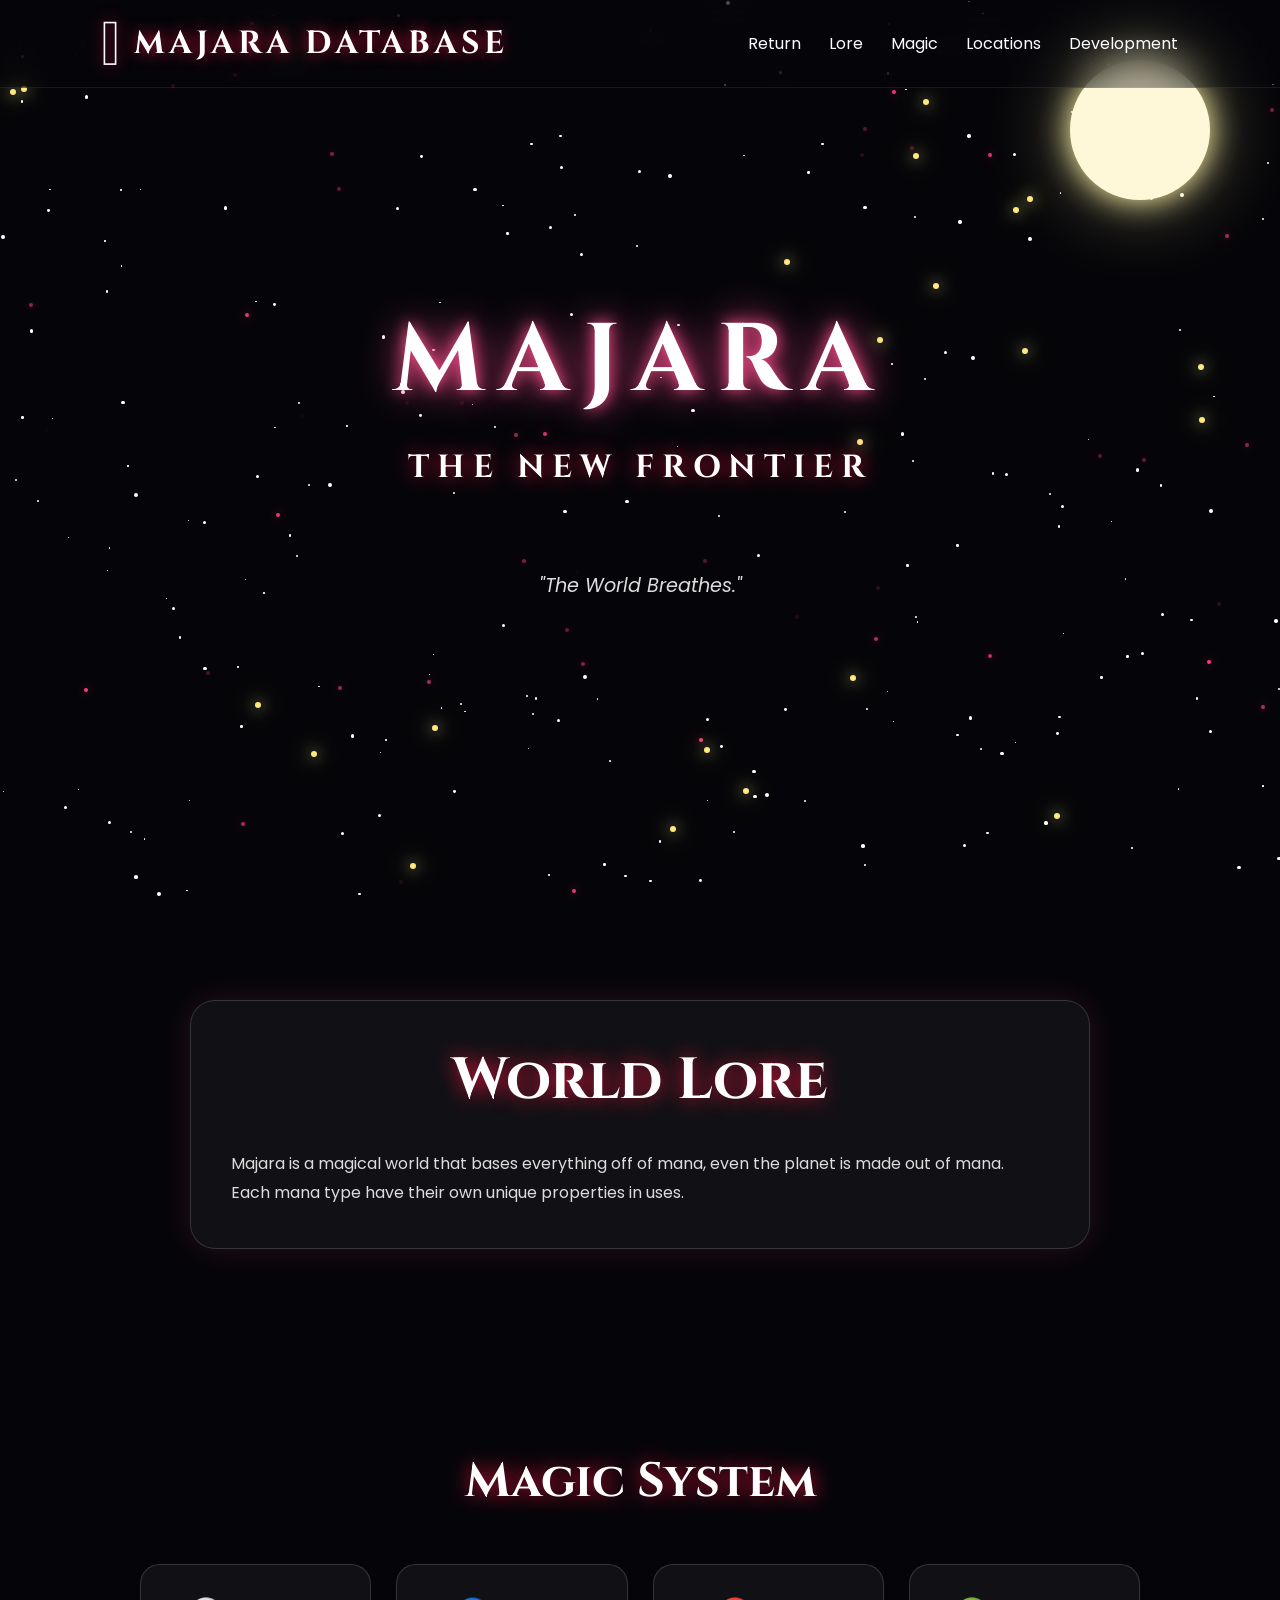
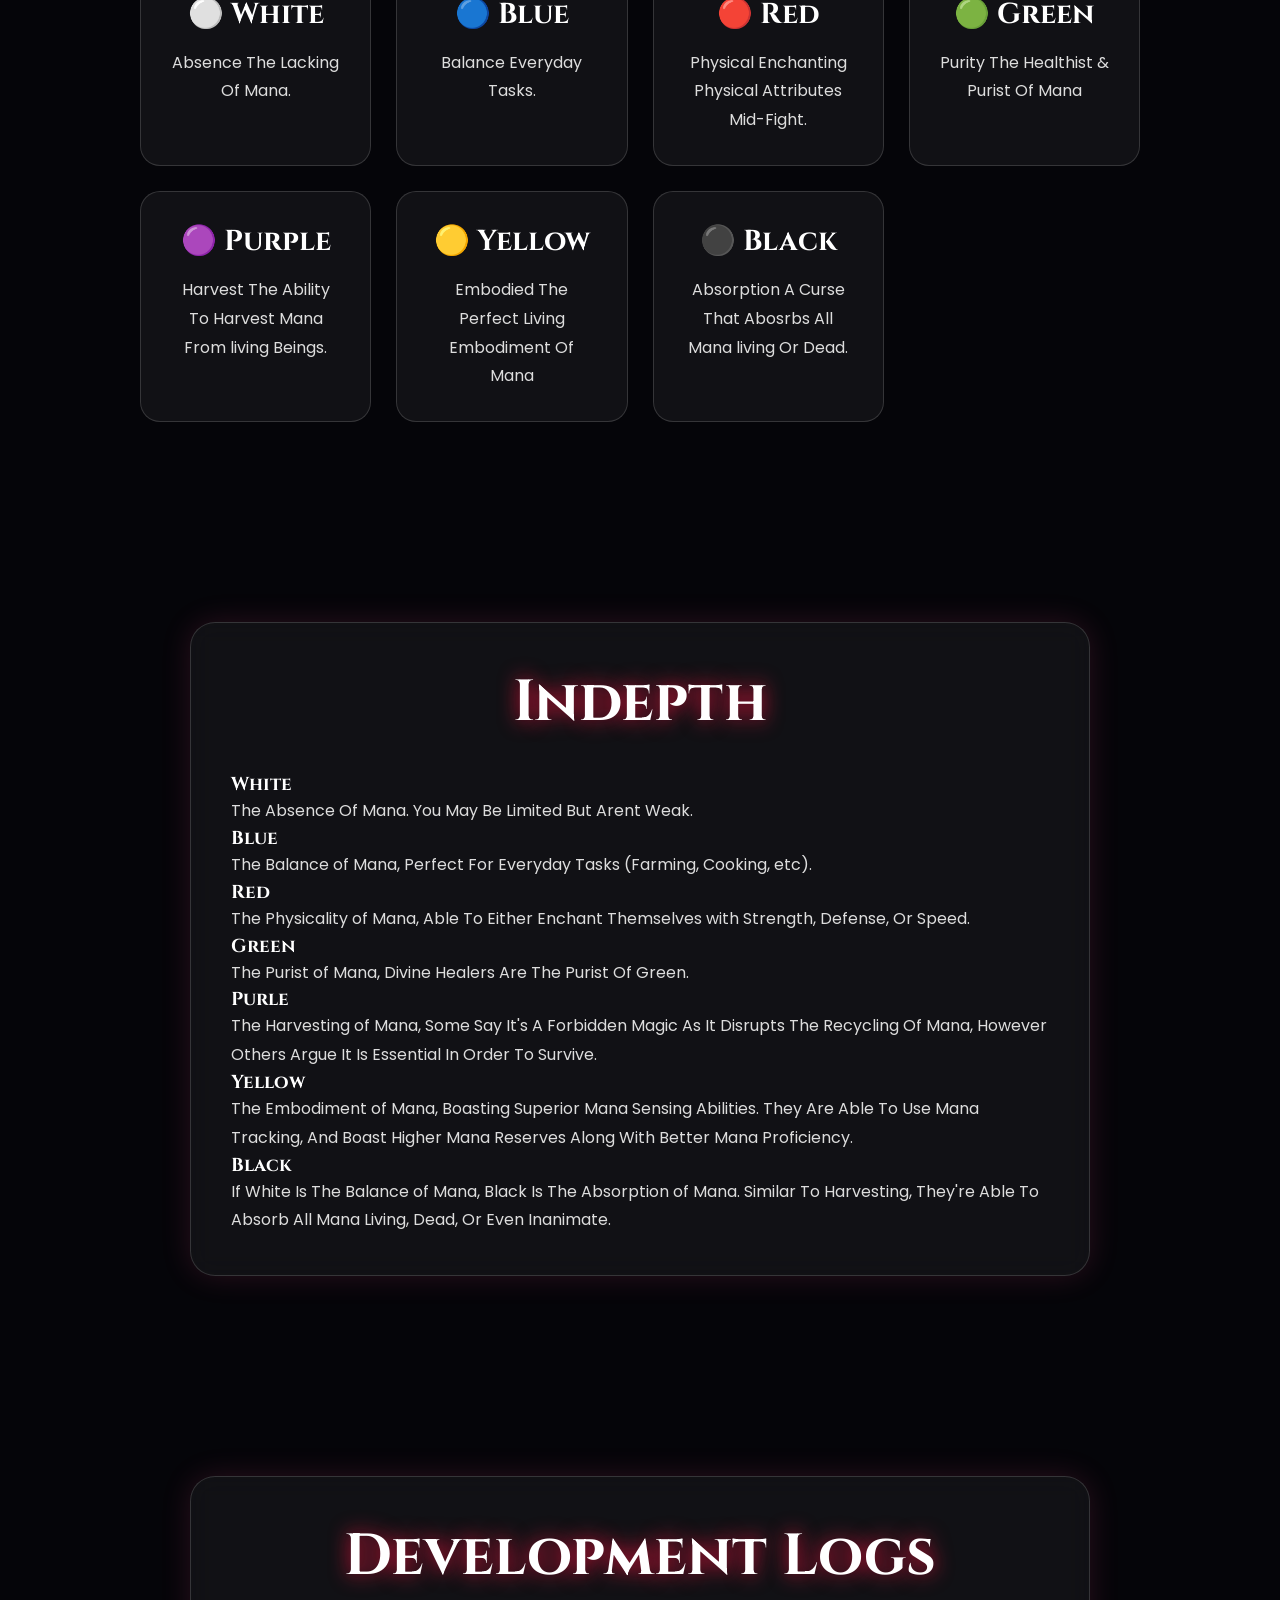
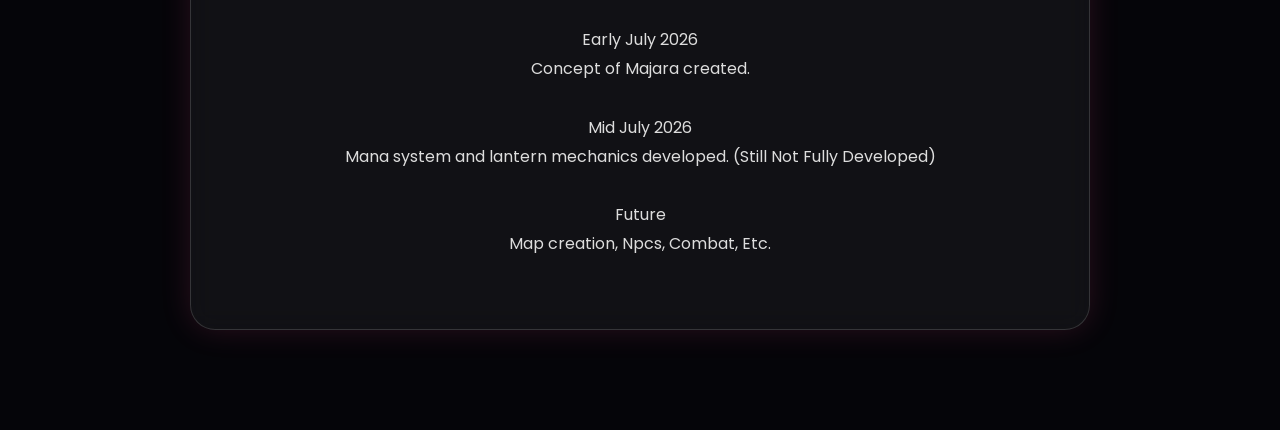
<file: majara.html>
<!DOCTYPE html>
<html lang="en">

<head>

<meta charset="UTF-8">

<meta name="viewport" content="width=device-width, initial-scale=1.0">

<title>MAJARA | World Database</title>

<link rel="stylesheet" href="css/style.css">

<link rel="stylesheet" href="css/majara.css">


<link href="https://fonts.googleapis.com/css2?family=Cinzel:wght@400;600;700&family=Poppins:wght@300;400;600&display=swap" rel="stylesheet">


</head>


<body>


<div id="stars"></div>

<div id="particleContainer"></div>

<div id="fireflyContainer"></div>

<div id="moon"></div>



<header>

<div class="logo">

𒀯 MAJARA DATABASE

</div>


<nav>

<a href="index.html">
Return
</a>


<a href="#lore">
Lore
</a>


<a href="#magic">
Magic
</a>


<a href="#locations">
Locations
</a>


<a href="#development">
Development
</a>


</nav>


</header>




<section class="majaraHero">


<h1>

MAJARA

</h1>


<h2>

THE NEW FRONTIER

</h2>


<p>

"The World Breathes."

</p>


</section>






<section id="lore">


<div class="glass">


<h2>

World Lore

</h2>


<p>

Majara is a magical world that bases everything off of mana, even the planet is made out of mana.

</p>


<p>

Each mana type have their own unique properties in uses.

</p>


</div>


</section>







<section id="magic">


<h2>

Magic System

</h2>



<div class="loreGrid">

<div class="loreCard">

<h3>

⚪ White

</h3>

<p>

Absence
The Lacking Of Mana.

</p>

</div>

<div class="loreCard">

<h3>

🔵 Blue

</h3>

<p>

Balance
Everyday Tasks.

</p>

</div>



<div class="loreCard">

<h3>

🔴 Red

</h3>

<p>

Physical
Enchanting Physical Attributes Mid-Fight.

</p>

</div>

<div class="loreCard">

<h3>

🟢 Green

</h3>

<p>

Purity
The Healthist & Purist Of Mana

</p>

</div>




<div class="loreCard">

<h3>

🟣 Purple

</h3>

<p>

Harvest
The Ability To Harvest Mana From living Beings.

</p>

</div>





<div class="loreCard">

<h3>

🟡 Yellow

</h3>

<p>

Embodied
The Perfect Living Embodiment Of Mana

</p>

</div>




<div class="loreCard">

<h3>

⚫ Black

</h3>

<p>

Absorption
A Curse That Abosrbs All Mana living Or Dead.

</p>

</div>



</div>


</section>








<section id="locations">


<div class="glass">


<h2>

Indepth

</h2>


<h3>

White

</h3>


<p>

The Absence Of Mana. You May Be Limited But Arent Weak.

</p>

<h3>

Blue

</h3>


<p>

The Balance of Mana, Perfect For Everyday Tasks (Farming, Cooking, etc).

</p>

<h3>

Red

</h3>


<p>

The Physicality of Mana, Able To Either Enchant Themselves with Strength, Defense, Or Speed.

</p>

<h3>

Green

</h3>


<p>

The Purist of Mana, Divine Healers Are The Purist Of Green.

</p>

<h3>

Purle

</h3>


<p>

The Harvesting of Mana, Some Say It's A Forbidden Magic As It Disrupts The Recycling Of Mana, However Others Argue It Is Essential In Order To Survive.

</p>

<h3>

Yellow

</h3>


<p>

The Embodiment of Mana, Boasting Superior Mana Sensing Abilities. They Are Able To Use Mana Tracking, And Boast Higher Mana Reserves Along With Better Mana Proficiency.

</p>

<h3>

Black

</h3>


<p>

If White Is The Balance of Mana, Black Is The Absorption of Mana. Similar To Harvesting, They're Able To Absorb All Mana Living, Dead, Or Even Inanimate.

</p>


</div>


</section>








<section id="development">


<div class="glass">


<h2>

Development Logs

</h2>



<p>

Early July 2026

<br>

Concept of Majara created.

</p>



<p>

Mid July 2026

<br>

Mana system and lantern mechanics developed. (Still Not Fully Developed)

</p>



<p>

Future

<br>

Map creation, Npcs, Combat, Etc.

</p>


</div>


</section>




<script src="js/script.js"></script>


</body>

</html>
</file>
<file: css/style.css>
/* ==========================================================
   MALARA PORTFOLIO
   STYLE.CSS
   PART 1 - GLOBAL / BACKGROUND / NAVIGATION / HERO
========================================================== */

/* ===========================
   RESET
=========================== */

*{
    margin:0;
    padding:0;
    box-sizing:border-box;
}

html{
    scroll-behavior:smooth;
}

body{

    font-family:"Poppins",sans-serif;

    color:white;

    background:
    radial-gradient(circle at top,
    #181428 0%,
    #090812 45%,
    #040404 100%);

    overflow-x:hidden;

}

/* ===========================
   SCROLLBAR
=========================== */

::-webkit-scrollbar{
    width:10px;
}

::-webkit-scrollbar-track{
    background:#090909;
}

::-webkit-scrollbar-thumb{

    background:#7f1033;

    border-radius:20px;

}

::-webkit-scrollbar-thumb:hover{

    background:#c41452;

}

/* ===========================
   STARS
=========================== */

#stars{

    position:fixed;

    inset:0;

    overflow:hidden;

    pointer-events:none;

    z-index:-20;

}

.star{

    position:absolute;

    width:2px;

    height:2px;

    border-radius:50%;

    background:white;

    animation:
    twinkle 4s infinite ease-in-out;

}

@keyframes twinkle{

0%{

opacity:.2;

transform:scale(.6);

}

50%{

opacity:1;

transform:scale(1.4);

}

100%{

opacity:.2;

transform:scale(.6);

}

}

/* ===========================
   PARTICLES
=========================== */

#particleContainer{

    position:fixed;

    inset:0;

    pointer-events:none;

    z-index:-15;

}

.particle{

    position:absolute;

    width:4px;

    height:4px;

    border-radius:50%;

    background:#ff3f7d;

    box-shadow:
    0 0 12px #ff2b6e;

}

/* ===========================
   FIREFLIES
=========================== */

#fireflyContainer{

    position:fixed;

    inset:0;

    pointer-events:none;

    z-index:-10;

}

.firefly{

    position:absolute;

    width:6px;

    height:6px;

    border-radius:50%;

    background:#ffe97c;

    box-shadow:

    0 0 15px #fff7ad,

    0 0 30px #ffd95c;

}

/* ===========================
   MOON
=========================== */

#moon{

    position:fixed;

    right:70px;

    top:60px;

    width:140px;

    height:140px;

    border-radius:50%;

    background:#fff8d8;

    box-shadow:

    0 0 30px #fff5a5,

    0 0 80px rgba(255,245,170,.5);

    z-index:-5;

}

/* ===========================
   NAVBAR
=========================== */

header{

    position:fixed;

    top:0;

    left:0;

    width:100%;

    padding:22px 8%;

    display:flex;

    justify-content:space-between;

    align-items:center;

    backdrop-filter:blur(18px);

    background:rgba(8,8,12,.35);

    border-bottom:

    1px solid rgba(255,255,255,.08);

    z-index:999;

}

.logo{

    font-family:"Cinzel",serif;

    font-size:32px;

    font-weight:bold;

    color:white;

    letter-spacing:4px;

    text-shadow:

    0 0 15px crimson;

}

nav{

    display:flex;

    gap:28px;

}

nav a{

    color:white;

    text-decoration:none;

    font-size:16px;

    transition:.3s;

    position:relative;

}

nav a::after{

    content:"";

    position:absolute;

    left:0;

    bottom:-6px;

    width:0;

    height:2px;

    background:#ff3f82;

    transition:.35s;

}

nav a:hover{

    color:#ff4f8f;

}

nav a:hover::after{

    width:100%;

}

/* ===========================
   HERO
=========================== */

#home{

    min-height:100vh;

    display:flex;

    justify-content:center;

    align-items:center;

    padding:120px 30px;

}

.hero{

    text-align:center;

    width:min(900px,90vw);

}

.heroLogo{

    width:170px;

    margin-bottom:35px;

    transition:.5s;

    filter:

    drop-shadow(0 0 25px crimson);

}

.heroLogo:hover{

    transform:

    rotate(-3deg)

    scale(1.05);

}

.hero h1{

    font-family:"Cinzel",serif;

    font-size:clamp(60px,8vw,110px);

    letter-spacing:6px;

    text-shadow:

    0 0 25px crimson;

}

.hero h2{

    margin-top:15px;

    font-size:30px;

    color:#ff6fa6;

}

.hero p{

    margin-top:25px;

    font-size:20px;

    opacity:.85;

    line-height:1.8;

}

/* ===========================
   SOCIALS
=========================== */

.socials{

    display:flex;

    justify-content:center;

    gap:18px;

    flex-wrap:wrap;

    margin-top:45px;

}

.socials a{

    padding:14px 28px;

    border-radius:50px;

    text-decoration:none;

    color:white;

    background:

    rgba(255,255,255,.08);

    border:

    1px solid rgba(255,255,255,.12);

    backdrop-filter:blur(15px);

    transition:.35s;

}

.socials a:hover{

    transform:

    translateY(-5px);

    background:

    rgba(255,60,120,.25);

    box-shadow:

    0 0 20px crimson;

}

/* ===========================
   BUTTON
=========================== */

button{

    margin-top:45px;

    padding:18px 48px;

    border:none;

    border-radius:60px;

    background:

    linear-gradient(
    135deg,
    #ff0059,
    #b0005b);

    color:white;

    font-size:18px;

    cursor:pointer;

    transition:.35s;

}

button:hover{

    transform:

    translateY(-4px);

    box-shadow:

    0 0 30px crimson;

}

/* ===========================
   SECTION
=========================== */

section{

    padding:120px 8%;

}

/* ===========================
   GLASS CARD
=========================== */

.glass{

    background:

    rgba(255,255,255,.06);

    backdrop-filter:blur(18px);

    border:

    1px solid rgba(255,255,255,.08);

    border-radius:28px;

    padding:45px;

    box-shadow:

    0 0 30px rgba(0,0,0,.35);

}

/* ===========================
   RESPONSIVE
=========================== */

@media(max-width:900px){

header{

    flex-direction:column;

    gap:18px;

    padding:18px;

}

nav{

    flex-wrap:wrap;

    justify-content:center;

}

.heroLogo{

    width:120px;

}

.hero h2{

    font-size:24px;

}

.hero p{

    font-size:17px;

}

.socials{

    gap:12px;

}

.socials a{

    width:100%;

    max-width:280px;

    text-align:center;

}

button{

    width:100%;

    max-width:300px;

}

#moon{

    width:90px;

    height:90px;

    right:20px;

    top:25px;

}

}

/* ==========================================================
   PART 2 - ABOUT / HISTORY / SKILLS / PROJECTS / GALLERY / CONTACT
==========================================================*/

/* ===========================
   SECTION TITLES
=========================== */

section h2{

    font-family:"Cinzel",serif;

    font-size:clamp(36px,5vw,58px);

    text-align:center;

    margin-bottom:60px;

    text-shadow:

    0 0 20px crimson;

}

/* ===========================
   ABOUT
=========================== */

#about{

    display:flex;

    justify-content:center;

    align-items:center;

}

#about .glass{

    display:grid;

    grid-template-columns:

    320px 1fr;

    gap:50px;

    max-width:1200px;

    width:100%;

}

.aboutLeft{

    display:flex;

    justify-content:center;

    align-items:center;

}

.avatar{

    width:260px;

    aspect-ratio:1;

    object-fit:cover;

    border-radius:50%;

    border:

    4px solid rgba(255,255,255,.15);

    box-shadow:

    0 0 30px crimson;

    transition:.45s;

}

.avatar:hover{

    transform:

    scale(1.05);

    box-shadow:

    0 0 45px hotpink;

}

.aboutRight{

    display:flex;

    flex-direction:column;

    justify-content:center;

}

.aboutRight p{

    line-height:2;

    font-size:18px;

    opacity:.9;

}

.aboutStats{

    margin-top:35px;

    display:grid;

    grid-template-columns:

    repeat(auto-fit,minmax(130px,1fr));

    gap:20px;

}

.stat{

    padding:18px;

    border-radius:18px;

    background:

    rgba(255,255,255,.05);

    text-align:center;

}

.stat h3{

    color:#ff5d96;

    margin-bottom:8px;

}

/* ===========================
HISTORY
=========================== */

#history{

padding:120px 10%;
text-align:center;

}

.timeline{

max-width:900px;
margin:auto;
display:flex;
flex-direction:column;
gap:30px;

}

.timelineItem{

display:flex;
align-items:flex-start;
gap:25px;

padding:25px;

background:rgba(255,255,255,.05);

border:1px solid rgba(255,255,255,.08);

border-radius:18px;

backdrop-filter:blur(10px);

transition:.35s;

}

.timelineItem:hover{

transform:translateY(-5px);

border-color:#ff4f8f;

box-shadow:0 0 25px rgba(255,79,143,.35);

}

.timelineYear{

min-width:90px;

font-size:28px;

font-weight:700;

color:#ff4f8f;

font-family:"Cinzel",serif;

}

.timelineContent{

text-align:left;

}

.timelineContent h3{

margin-bottom:10px;

font-size:22px;

}

.timelineContent p{

opacity:.85;

line-height:1.7;

}

@media(max-width:768px){

.timelineItem{

flex-direction:column;
text-align:center;

}

.timelineContent{

text-align:center;

}

.timelineYear{

min-width:0;

}

}

/* ===========================
   DEVELOPER PROFILE
=========================== */

.developerProfile{

    width:80%;
    max-width:700px;

    margin:40px auto;

    padding:30px;

    background:rgba(255,255,255,0.05);

    border:1px solid rgba(255,255,255,0.15);

    border-radius:20px;

    backdrop-filter:blur(10px);

    text-align:center;

}


.developerProfile h3{

    font-family:"Cinzel", serif;

    font-size:2rem;

    margin-bottom:20px;

}


.developerProfile p{

    margin:10px;

    font-size:1.1rem;

}

/* ===========================
   SKILLS
=========================== */

.skillGrid{

    max-width:1100px;

    margin:auto;

    display:grid;

    grid-template-columns:

    repeat(auto-fit,minmax(320px,1fr));

    gap:30px;

}

.skillCard{

    padding:25px;

    border-radius:22px;

    background:

    rgba(255,255,255,.05);

    backdrop-filter:blur(12px);

    transition:.35s;

}

.skillCard:hover{

    transform:

    translateY(-8px);

    box-shadow:

    0 0 30px crimson;

}

.skillCard h3{

    margin-bottom:18px;

}

.skillBar{

    width:100%;

    height:14px;

    border-radius:30px;

    overflow:hidden;

    background:

    rgba(255,255,255,.08);

}

.fill{

    height:100%;

    border-radius:30px;

    background:

    linear-gradient(
    90deg,
    #ff3d74,
    #ff8eb7);

}

.lua{

    width:45%;

}

.csharp{

    width:75%;

}

.python{

    width:75%;

}

.html{

    width:100%;

}

.blender{

    width:65%;

}

.SQL{

    width:100%;
}

.C{

    width:85%;
}

.Java{

    width:50%
}

.Computer{

    width:100%;
}

/* ===========================
   PROJECTS
=========================== */

.projectGrid{

    display:grid;

    grid-template-columns:

    repeat(auto-fit,minmax(330px,1fr));

    gap:35px;

    max-width:1300px;

    margin:auto;

}

.project{

    overflow:hidden;

    border-radius:25px;

    background:

    rgba(255,255,255,.05);

    backdrop-filter:blur(12px);

    transition:.35s;

}

.project:hover{

    transform:

    translateY(-10px);

    box-shadow:

    0 0 35px crimson;

}

.project img{

    width:100%;

    height:220px;

    object-fit:cover;

}

.project h3{

    margin:20px;

}

.project p{

    margin:

    0 20px 25px;

    opacity:.8;

    line-height:1.7;

}

/* ===========================
   GALLERY
=========================== */

.galleryGrid{

    max-width:1300px;

    margin:auto;

    display:grid;

    grid-template-columns:

    repeat(auto-fit,minmax(250px,1fr));

    gap:20px;

}

.galleryGrid img{

    width:100%;

    aspect-ratio:1;

    object-fit:cover;

    border-radius:18px;

    cursor:pointer;

    transition:.35s;

}

.galleryGrid img:hover{

    transform:

    scale(1.04);

    box-shadow:

    0 0 25px crimson;

}

/* ===========================
   CONTACT
=========================== */

#contact{

    display:flex;

    justify-content:center;

}

#contact .glass{

    max-width:700px;

    width:100%;

    text-align:center;

}

#contact p{

    margin-top:15px;

    font-size:18px;

    opacity:.85;

}

/* ===========================
   FOOTER
=========================== */

footer{

    padding:35px;

    text-align:center;

    opacity:.55;

}

/* ===========================
   MOBILE
=========================== */

@media(max-width:900px){

#about .glass{

    grid-template-columns:1fr;

    text-align:center;

}

.avatar{

    width:190px;

}

.aboutRight{

    align-items:center;

}

.aboutRight p{

    font-size:17px;

}

.skillGrid{

    grid-template-columns:1fr;

}

.projectGrid{

    grid-template-columns:1fr;

}

.galleryGrid{

    grid-template-columns:

    repeat(2,1fr);

}

}

@media(max-width:600px){

.galleryGrid{

    grid-template-columns:1fr;

}

.project img{

    height:190px;

}

section{

    padding:80px 20px;

}

.glass{

    padding:28px;

}

section h2{

    margin-bottom:40px;

}

}

/* ===========================
   LIGHTBOX
=========================== */

#lightbox{

position:fixed;

inset:0;

background:rgba(0,0,0,.92);

display:flex;

justify-content:center;

align-items:center;

opacity:0;

pointer-events:none;

transition:.35s;

z-index:9999;

}

#lightbox.active{

opacity:1;

pointer-events:auto;

}

#lightbox img{

max-width:90vw;

max-height:90vh;

border-radius:20px;

box-shadow:

0 0 40px crimson;

}

/* ===========================
   CURSOR
=========================== */

#cursorGlow{

position:fixed;

width:22px;

height:22px;

border-radius:50%;

background:

rgba(255,50,120,.45);

filter:blur(10px);

pointer-events:none;

transform:

translate(-50%,-50%);

z-index:99999;

}


/* ==========================================================
   FINAL STYLES
==========================================================*/

#loader{

position:fixed;

inset:0;

background:#050505;

display:flex;

justify-content:center;

align-items:center;

z-index:999999;

transition:.8s;

}

#loader.hide{

opacity:0;

pointer-events:none;

}

.loaderContent{

text-align:center;

}

.loaderContent h1{

font-family:"Cinzel",serif;

font-size:70px;

letter-spacing:8px;

text-shadow:

0 0 30px crimson;

margin-bottom:30px;

}

.loaderBar{

width:520px;

height:8px;

background:#222;

border-radius:20px;

overflow:hidden;

}

.loaderFill{

height:100%;

width:0%;

background:

linear-gradient(

90deg,

crimson,

hotpink

);

animation:

loadingBar 1.2s linear;

}

@keyframes loadingBar{

from{

width:0;

}

to{

width:100%;

}

}

/* ===========================
   ACTIVE NAV
=========================== */

nav a.active{

color:#ff4b87;

}

nav a.active::after{

width:100%;

}

/* ===========================
   SMOOTH CARD HOVER
=========================== */

.project img{

transition:.5s;

}

.project:hover img{

transform:scale(1.06);

}

.galleryGrid img{

transition:

transform .35s,

box-shadow .35s;

}

.galleryGrid img:hover{

transform:scale(1.03);

}

/* ===========================
   MOBILE
=========================== */

@media(max-width:900px){

.loaderContent h1{

font-size:45px;

}

.loaderBar {
    width: 80vw;
    max-width: 500px;
    height: 8px;
    background: #222;
    border-radius: 20px;
    overflow: hidden;
}

}

#musicButton {
    position: fixed;
    top: 65px;
    left: 20px;
    z-index: 9999;
}

.social-buttons {
    display: flex;
    gap: 20px;
    justify-content: center;
    align-items: center;
}


.social-buttons a {
    width: 45px;
    height: 45px;

    display: flex;
    justify-content: center;
    align-items: center;

    transition: 0.3s;
}


.social-buttons img {
    width: 35px;
    height: 35px;

    filter: drop-shadow(0 0 8px white);

    transition: 0.3s;
}


.social-buttons a:hover img {
    transform: scale(1.2);

    filter:
        brightness(0)
        saturate(100%)
        invert(56%)
        sepia(89%)
        saturate(2500%)
        hue-rotate(305deg)
        brightness(103%)
        contrast(105%)
        drop-shadow(0 0 10px #ff4f8f)
        drop-shadow(0 0 20px #ff4f8f);
}

.social-buttons a {
    border-radius: 50%;
    transition: 0.3s;
}


.social-buttons a:hover {
    background: rgba(255, 79, 143, 0.15);

    box-shadow:
        0 0 10px #ff4f8f,
        0 0 25px #ff4f8f,
        0 0 45px #ff4f8f;
}

@media (max-width: 600px){

    nav {
        display:flex;
        flex-wrap:wrap;
        justify-content:center;
        gap:15px;
    }

    nav a {
        font-size:18px;
    }

}

@media(max-width:600px){

.social-buttons {
    gap:15px;
}

.social-buttons img {
    width:32px;
    height:32px;
}

}

/* ==========================================================
   FINAL MOBILE OPTIMIZATION FIX
========================================================== */


@media(max-width:768px){

    /* HEADER */
    header{

        position:fixed;

        top:0;

        padding:10px 15px;

        flex-direction:column;

        gap:8px;

        height:auto;

    }


    /* LOGO */
    .logo{

        font-size:22px;

        letter-spacing:3px;

    }


    /* NAV */
    nav{

        gap:12px;

        justify-content:center;

    }


    nav a{

        font-size:14px;

    }


    /* MUSIC BUTTON REAL FIX */
    #musicButton{

        width:35px;

        height:35px;

        padding:0;

        margin:0;

        border-radius:50%;

        position:fixed;

        top:10px;

        left:10px;

        z-index:99999;

        display:flex;

        justify-content:center;

        align-items:center;

        font-size:12px;

    }


    #musicButton img{

        width:15px;

        height:15px;

    }


    /* HERO */
    #home{

        padding-top:170px;

    }


    .heroLogo{

        width:90px;

        margin-bottom:20px;

    }


    .hero h1{

        font-size:50px;

        letter-spacing:3px;

    }


    /* LOADER */
    .loaderContent h1{

        font-size:38px;

        letter-spacing:4px;

    }


    .loaderBar{

        width:220px;

        height:6px;

    }

}



/* EXTRA SMALL PHONES */

@media(max-width:480px){


    header{

        padding:8px;

    }


    nav{

        gap:8px;

    }


    nav a{

        font-size:13px;

    }


    #musicButton{

        width:28px;

        height:28px;

        font-size:10px;

    }


    #musicButton img{

        width:12px;

        height:12px;

    }


}

/* ===========================
   CURRENT QUEST
=========================== */


#quest{

    padding:100px 20px;

}



.questCard{

    width:80%;

    max-width:800px;

    margin:auto;

    padding:40px;


    background:rgba(255,255,255,0.05);

    border:1px solid rgba(255,255,255,0.15);

    border-radius:25px;

    backdrop-filter:blur(10px);


}



.questCard h3{

    text-align:center;

    font-family:"Cinzel", serif;

    margin-bottom:20px;

}



.questCard p{

    text-align:center;

    line-height:1.7;

}



.questProgress{

    margin:40px 0;

}



.questItem{

    margin-bottom:25px;

}



.questItem h4{

    margin-bottom:10px;

}



.questBar{

    width:100%;

    height:12px;

    background:#222;

    border-radius:20px;

    overflow:hidden;

}



.questFill{

    height:100%;

    border-radius:20px;

    background:#ff4f8f;

}



.world{

    width:50%;

}



.systems{

    width:50%;

}



.assets{

    width:25%;

}



.objectives{

    margin-top:30px;

}



.objectives p{

    text-align:left;

    margin:8px;

}

/* ===========================
   TERMINAL MODE
=========================== */


#terminalOverlay{

position:fixed;

inset:0;

background:rgba(0,0,0,.85);

display:none;

align-items:center;

justify-content:center;

z-index:99999;

}



#terminalOverlay.active{

display:flex;

}



.terminalWindow{

width:650px;

max-width:90%;

background:#050505;

border:1px solid #ff4f8f;

box-shadow:
0 0 20px #ff4f8f,
0 0 60px rgba(255,79,143,.4);

font-family:monospace;

color:#ff4f8f;

border-radius:10px;

overflow:hidden;

}



.terminalTop{

display:flex;

justify-content:space-between;

padding:15px;

background:#111;

border-bottom:1px solid #ff4f8f;

}



#closeTerminal{

background:none;

border:none;

color:#ff4f8f;

font-size:18px;

cursor:pointer;

}



#terminalOutput{

padding:25px;

line-height:1.8;

min-height:350px;

}



.terminalInput{

padding:15px 25px;

border-top:1px solid #222;

}



.cursor{

animation:blink 1s infinite;

}



@keyframes blink{

50%{

opacity:0;

}

}

/* ===========================
   TERMINAL TEXT EFFECT
=========================== */


#terminalOutput p{

margin:5px 0;

}



#terminalOutput{

font-size:15px;

}



.terminalWindow::after{

content:"";

position:absolute;

pointer-events:none;

}
</file>
<file: css/majara.css>
/* ==========================================================
   MAJARA DATABASE
   FANTASY WORLD PAGE STYLE
========================================================== */


/* ===========================
   GLOBAL
=========================== */


body{

    background:#050509;

    color:white;

    overflow-x:hidden;

}



h1,
h2,
h3{

    font-family:"Cinzel", serif;

}



p{

    font-family:"Poppins", sans-serif;

    color:#ddd;

    line-height:1.8;

}



/* ===========================
   NAVIGATION
=========================== */


header{

    position:fixed;

    top:0;

    left:0;

    width:100%;

    z-index:1000;

}



.logo{

    font-family:"Cinzel", serif;

}





/* ===========================
   HERO
=========================== */


.majaraHero{

    height:100vh;

    display:flex;

    flex-direction:column;

    justify-content:center;

    align-items:center;

    text-align:center;

}



.majaraHero h1{

    font-size:6rem;

    letter-spacing:15px;

    text-shadow:

    0 0 15px #ff4f8f,

    0 0 40px #ff4f8f;

}



.majaraHero h2{

    font-size:2rem;

    letter-spacing:8px;

    margin-top:20px;

}



.majaraHero p{

    margin-top:30px;

    font-style:italic;

    font-size:1.2rem;

}



/* ===========================
   SECTIONS
=========================== */


section{

    padding:100px 20px;

}



section > h2{

    text-align:center;

    font-size:3rem;

    margin-bottom:50px;

}





/* ===========================
   GLASS CARDS
=========================== */


.glass{


    max-width:900px;

    margin:auto;


    padding:40px;


    background:

    rgba(255,255,255,0.05);



    border:

    1px solid rgba(255,255,255,0.15);



    border-radius:25px;



    backdrop-filter:blur(12px);



    box-shadow:

    0 0 30px rgba(255,79,143,0.15);



}



.glass h2{

    text-align:center;

    margin-bottom:30px;

}





/* ===========================
   MAGIC GRID
=========================== */


.loreGrid{


    width:90%;

    max-width:1000px;

    margin:auto;


    display:grid;


    grid-template-columns:

    repeat(auto-fit,minmax(200px,1fr));


    gap:25px;


}



.loreCard{


    padding:30px;


    text-align:center;



    background:

    rgba(255,255,255,0.05);



    border:

    1px solid rgba(255,255,255,0.15);



    border-radius:20px;



    transition:.3s;



}





.loreCard:hover{


    transform:translateY(-10px);



    box-shadow:

    0 0 25px #ff4f8f;



}





.loreCard h3{


    font-size:1.8rem;


    margin-bottom:15px;


}





/* ===========================
   DEVELOPMENT LOG
=========================== */


#development p{


    margin:30px 0;


    text-align:center;


}





/* ===========================
   MOBILE
=========================== */


@media(max-width:700px){



.majaraHero h1{


    font-size:3rem;


    letter-spacing:8px;


}



.majaraHero h2{


    font-size:1.2rem;


}



section > h2{


    font-size:2rem;


}



.glass{


    padding:25px;


}



}
</file>
